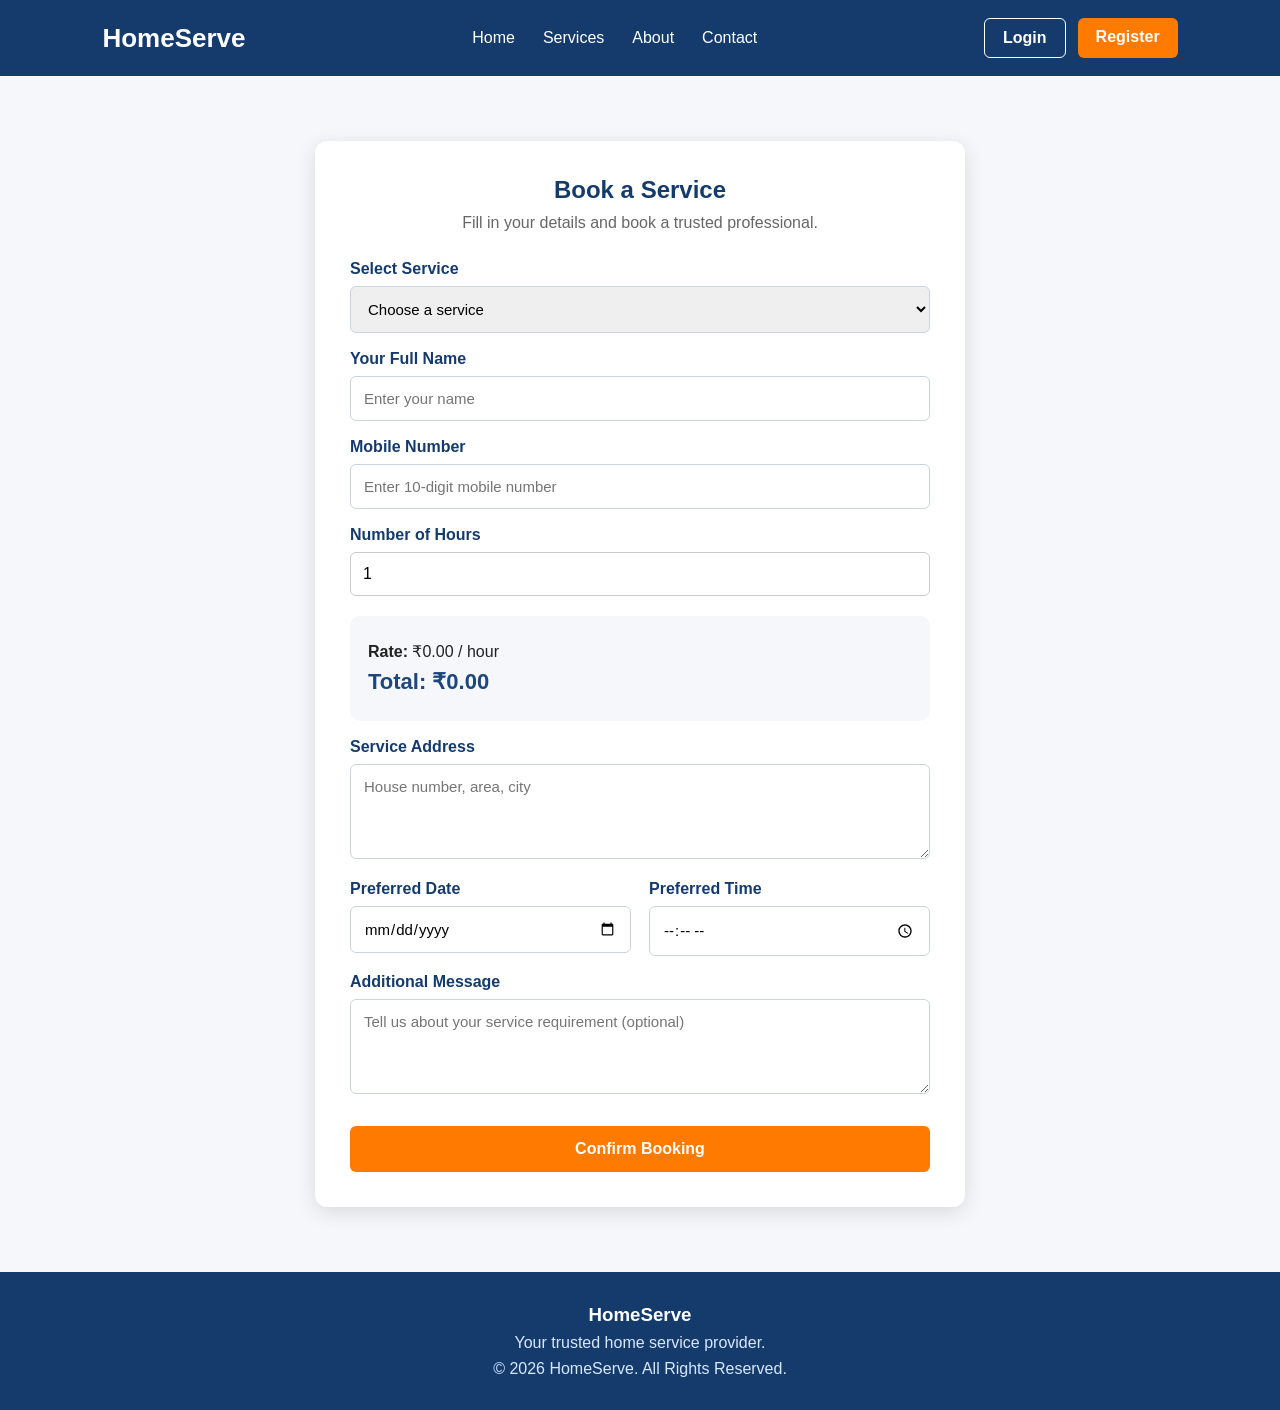
<file: html/booking.html>
<!DOCTYPE html>
<html lang="en">

<head>

    <meta charset="UTF-8">

    <meta name="viewport" content="width=device-width, initial-scale=1.0">

    <title>Book Service | HomeServe</title>

    <link rel="stylesheet" href="../css/bookingstyle.css">

    <style>

        .price-box {
            margin-top: 20px;
            padding: 18px;
            background: #f5f7fb;
            border-radius: 10px;
        }

        .price-box p {
            margin: 8px 0;
        }

        .total-price {
            font-size: 22px;
            font-weight: bold;
            color: #1d477d;
        }

        .hours-input {
            width: 100%;
            padding: 12px;
            border: 1px solid #ccc;
            border-radius: 6px;
            font-size: 16px;
        }

    </style>

</head>


<body>


    <!-- NAVBAR -->

    <nav class="navbar">

        <div class="logo">
            HomeServe
        </div>

        <ul class="nav-links">

            <li>
                <a href="index.html">Home</a>
            </li>

            <li>
                <a href="service.html">Services</a>
            </li>

            <li>
                <a href="index.html#about">About</a>
            </li>

            <li>
                <a href="index.html#contact">Contact</a>
            </li>

        </ul>

        <div class="nav-buttons">

            <a href="login.html" class="login-btn">
                Login
            </a>

            <a href="register.html" class="signup-btn">
                Register
            </a>

        </div>

    </nav>



    <!-- BOOKING SECTION -->

    <section class="booking-section">

        <div class="booking-box">

            <h1>Book a Service</h1>

            <p class="subtitle">
                Fill in your details and book a trusted professional.
            </p>


            <form
    id="bookingForm"
    action="../php/booking_process.php"
    method="POST"
>


                <!-- SERVICE -->

                <label for="service">
                    Select Service
                </label>

                <select
                    id="service"
                    name="service_id"
                    required
                >

                    <option value="">
                        Choose a service
                    </option>

                    <option value="1" data-price="100">
                        Plumber - ₹100/hour
                    </option>

                    <option value="2" data-price="150">
                        Electrician - ₹150/hour
                    </option>

                    <option value="3" data-price="100">
                        Home Cleaning - ₹100/hour
                    </option>

                    <option value="4" data-price="200">
                        AC Repair - ₹200/hour
                    </option>

                    <option value="5" data-price="120">
                        Carpenter - ₹120/hour
                    </option>

                    <option value="6" data-price="200">
                        Painting - ₹200/hour
                    </option>

                </select>



                <!-- NAME -->

                <label for="name">
                    Your Full Name
                </label>

                <input
                    type="text"
                    id="name"
                    name="customer_name"
                    placeholder="Enter your name"
                    required
                >



                <!-- PHONE -->

                <label for="phone">
                    Mobile Number
                </label>

                <input
                    type="tel"
                    id="phone"
                    name="phone"
                    placeholder="Enter 10-digit mobile number"
                    pattern="[0-9]{10}"
                    maxlength="10"
                    required
                >



                <!-- HOURS -->

                <label for="hours">
                    Number of Hours
                </label>

                <input
                    type="number"
                    id="hours"
                    name="hours"
                    class="hours-input"
                    min="1"
                    max="12"
                    value="1"
                    required
                >



                <!-- PRICE -->

                <div
                    class="price-box"
                    id="priceBox"
                >

                    <p>
                        <strong>Rate:</strong>

                        ₹<span id="pricePerHour">
                            0
                        </span>
                        / hour
                    </p>

                    <p class="total-price">

                        Total:

                        ₹<span id="totalPrice">
                            0
                        </span>

                    </p>

                </div>



                <!-- ADDRESS -->

                <label for="address">
                    Service Address
                </label>

                <textarea
                    id="address"
                    name="address"
                    placeholder="House number, area, city"
                    required
                ></textarea>



                <!-- DATE + TIME -->

                <div class="two-inputs">

                    <div>

                        <label for="date">
                            Preferred Date
                        </label>

                        <input
                            type="date"
                            id="date"
                            name="booking_date"
                            required
                        >

                    </div>


                    <div>

                        <label for="time">
                            Preferred Time
                        </label>

                        <input
                            type="time"
                            id="time"
                            name="booking_time"
                            required
                        >

                    </div>

                </div>



                <!-- MESSAGE -->

                <label for="message">
                    Additional Message
                </label>

                <textarea
                    id="message"
                    name="message"
                    placeholder="Tell us about your service requirement (optional)"
                ></textarea>



                <!-- SUBMIT -->

                <button
                    type="submit"
                    class="book-btn"
                >
                    Confirm Booking
                </button>


            </form>

        </div>

    </section>



    <!-- FOOTER -->

    <footer>

        <h3>
            HomeServe
        </h3>

        <p>
            Your trusted home service provider.
        </p>

        <p>
            © 2026 HomeServe. All Rights Reserved.
        </p>

    </footer>



    <!-- JAVASCRIPT -->

    <script>

        const serviceSelect =
            document.getElementById("service");

        const hoursInput =
            document.getElementById("hours");

        const pricePerHour =
            document.getElementById("pricePerHour");

        const totalPrice =
            document.getElementById("totalPrice");


        function calculatePrice() {

            const selectedOption =
                serviceSelect.options[
                    serviceSelect.selectedIndex
                ];

            const price =
                parseFloat(
                    selectedOption.getAttribute("data-price")
                ) || 0;

            const hours =
                parseInt(hoursInput.value) || 0;

            const total =
                price * hours;


            pricePerHour.textContent =
                price.toFixed(2);

            totalPrice.textContent =
                total.toFixed(2);

        }


        serviceSelect.addEventListener(
            "change",
            calculatePrice
        );


        hoursInput.addEventListener(
            "input",
            calculatePrice
        );


        /*
        Set minimum booking date to today
        */

        const dateInput =
            document.getElementById("date");

        const today =
            new Date();

        const year =
            today.getFullYear();

        const month =
            String(
                today.getMonth() + 1
            ).padStart(2, "0");

        const day =
            String(
                today.getDate()
            ).padStart(2, "0");


        dateInput.min =
            `${year}-${month}-${day}`;


        /*
        Initial price
        */

        calculatePrice();

    </script>

<script>
document.addEventListener("DOMContentLoaded", function () {

    const params = new URLSearchParams(window.location.search);
    const selectedService = params.get("service");

    if (!selectedService) {
        return;
    }

    const serviceSelect = document.getElementById("service");

    if (!serviceSelect) {
        return;
    }

    const serviceName = decodeURIComponent(selectedService)
        .trim()
        .toLowerCase();

    for (let option of serviceSelect.options) {

        // "Electrician - ₹150/hour" se sirf "Electrician" lena
        const optionName = option.text
            .split(" - ")[0]
            .trim()
            .toLowerCase();

        if (optionName === serviceName) {

            serviceSelect.value = option.value;

            // Rate aur total calculate karega
            calculatePrice();

            break;
        }
    }

});
</script>
</body>

</html>
</file>
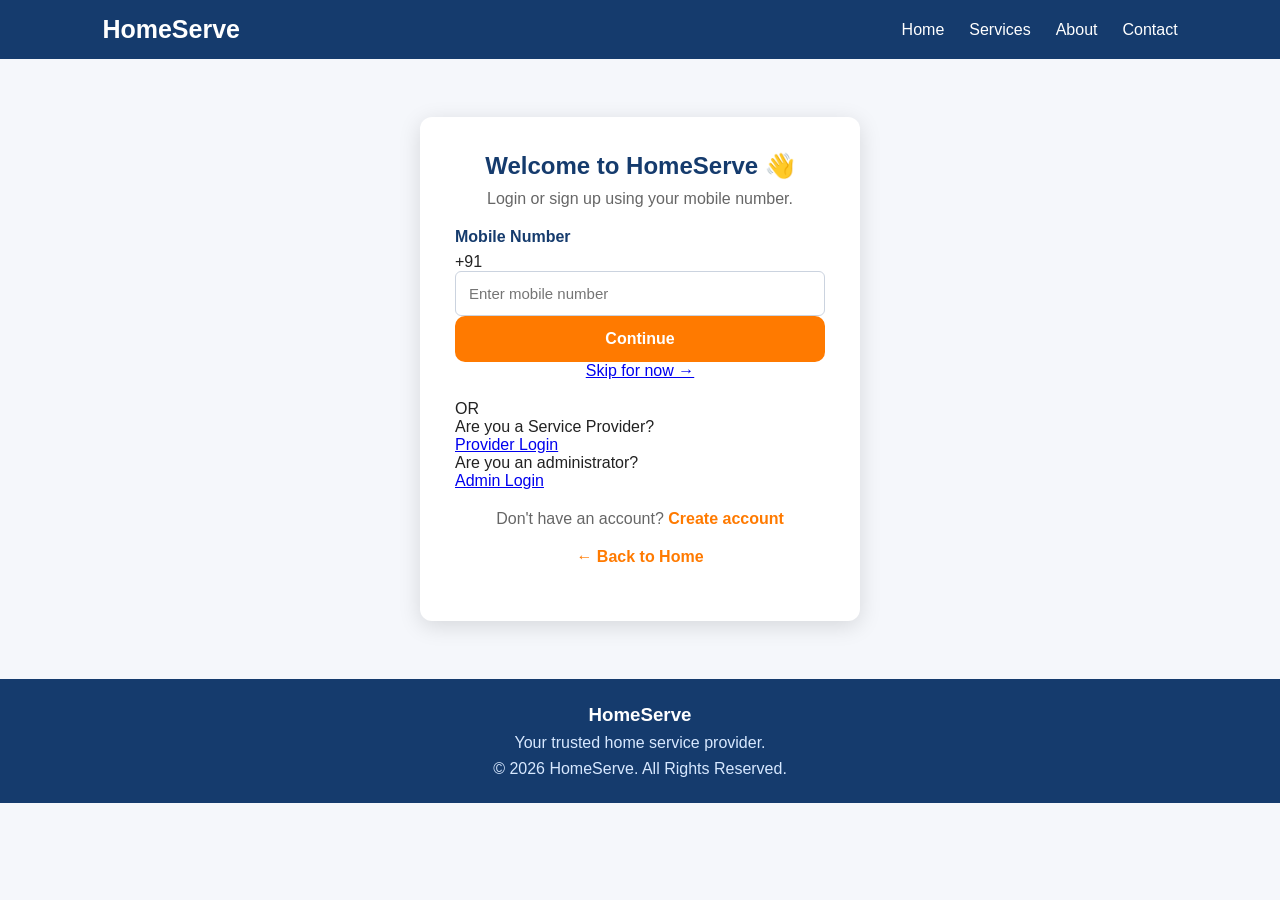
<file: html/login.html>
<!DOCTYPE html>
<html lang="en">

<head>
    <meta charset="UTF-8">
    <meta name="viewport" content="width=device-width, initial-scale=1.0">

    <title>Login | HomeServe</title>

    <!-- CSS -->
    <link rel="stylesheet" href="../css/loginstyle.css">
</head>

<body>

    <!-- ================= NAVBAR ================= -->

    <nav class="navbar">

        <div class="logo">
            HomeServe
        </div>

        <ul class="nav-links">

            <li>
                <a href="index.html">Home</a>
            </li>

            <li>
                <a href="service.html">Services</a>
            </li>

            <li>
                <a href="index.html#about">About</a>
            </li>

            <li>
                <a href="index.html#contact">Contact</a>
            </li>

        </ul>

    </nav>


    <!-- ================= LOGIN SECTION ================= -->

    <section class="login-section">

        <div class="login-box">

            <h1>
                Welcome to HomeServe 👋
            </h1>

            <p class="login-description">
                Login or sign up using your mobile number.
            </p>


            <!-- ================= CUSTOMER MOBILE LOGIN ================= -->

            <form
                id="customerForm"
                action="../php/send_otp.php"
                method="POST"
            >

                <!--
                    Default redirect is dashboard.
                    If user came from Book Now,
                    JavaScript will change this to booking.
                -->

                <input
                    type="hidden"
                    name="redirect"
                    id="redirect"
                    value="dashboard"
                >


                <!-- MOBILE NUMBER -->

                <label for="phone">
                    Mobile Number
                </label>

              <div class="phone-input">

                    <span>
                        +91
                    </span>

                    <input
                        type="tel"
                        id="phone"
                        name="phone"
                        placeholder="Enter mobile number"
                        maxlength="10"
                        pattern="[0-9]{10}"
                        inputmode="numeric"
                        autocomplete="tel"
                        required
                    >

                </div>


                <!-- CONTINUE BUTTON -->

              <button type="submit" id="continueBtn">
    <span id="btnText">Continue</span>

    <span id="btnSpinner" class="spinner" hidden></span>
</button>

            </form>


            <!-- ================= SKIP ================= -->

            <p class="skip-text">

                <a href="index.html">
                    Skip for now →
                </a>

            </p>


            <!-- ================= STAFF LOGIN ================= -->

            <div class="staff-login">

                <div class="divider">
                    <span>OR</span>
                </div>


                <!-- PROVIDER LOGIN -->

                <p>
                    Are you a Service Provider?
                </p>

                <a
                    href="provider-login.html"
                    class="staff-link"
                >
                    Provider Login
                </a>


                <!-- ADMIN LOGIN -->

                <p class="admin-question">
                    Are you an administrator?
                </p>

                <a
                    href="../admin/login.php"
                    class="staff-link"
                >
                    Admin Login
                </a>

            </div>


            <!-- ================= REGISTER ================= -->

            <p class="register-text">

                Don't have an account?

                <a href="register.html">
                    Create account
                </a>

            </p>


            <!-- ================= BACK TO HOME ================= -->

            <p class="register-text">

                <a href="index.html">
                    ← Back to Home
                </a>

            </p>

        </div>

    </section>


    <!-- ================= FOOTER ================= -->

    <footer>

        <h3>
            HomeServe
        </h3>

        <p>
            Your trusted home service provider.
        </p>

        <p>
            © 2026 HomeServe. All Rights Reserved.
        </p>

    </footer>


    <!-- ================= LOGIN SCRIPT ================= -->

    <script>

        /*
         * Get URL parameters.
         *
         * Example:
         * login.html?redirect=booking
         */

        const params =
            new URLSearchParams(window.location.search);


        /*
         * Get redirect value.
         */

        const redirect =
            params.get("redirect");


        /*
         * If customer came from Book Now,
         * redirect to booking after OTP login.
         */

        if (redirect === "booking") {

            document.getElementById("redirect").value =
                "booking";

        }


        /*
         * MOBILE NUMBER VALIDATION
         *
         * Allow only numbers.
         */

        const phoneInput =
            document.getElementById("phone");


        phoneInput.addEventListener(
            "input",
            function () {

                this.value =
                    this.value.replace(/\D/g, "");

            }
        );

        const customerForm = document.getElementById("customerForm");
const continueBtn = document.getElementById("continueBtn");
const btnText = document.getElementById("btnText");
const btnSpinner = document.getElementById("btnSpinner");

customerForm.addEventListener("submit", function (event) {

    // Invalid form par loading start nahi hogi
    if (!customerForm.checkValidity()) {
        return;
    }

    // Double submission prevent karo
    if (continueBtn.disabled) {
        event.preventDefault();
        return;
    }

    // Loading state immediately show karo
    continueBtn.disabled = true;
    btnText.textContent = "Sending OTP...";
    btnSpinner.hidden = false;

});
    </script>

</body>

</html>
</file>
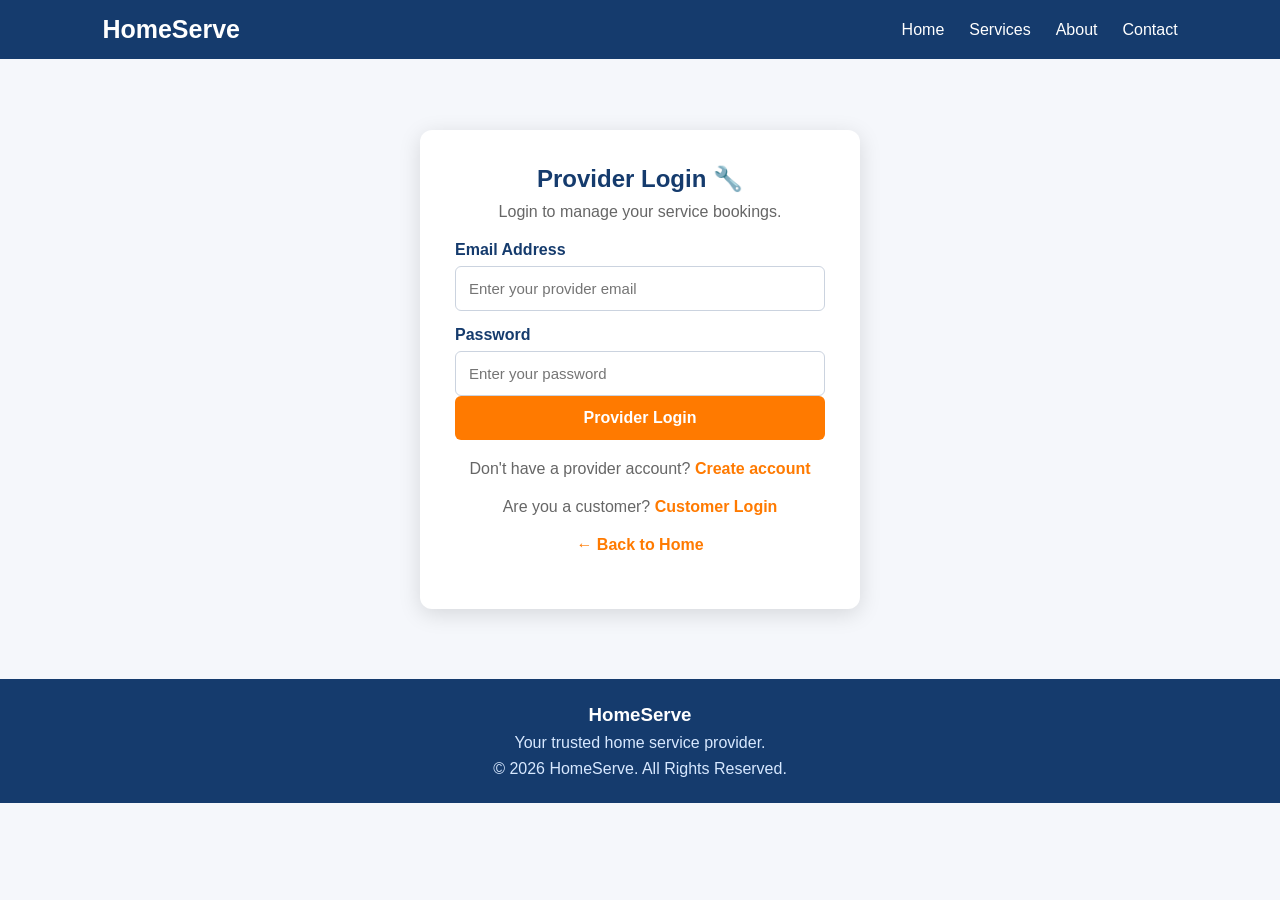
<file: html/provider-login.html>
<!DOCTYPE html>
<html lang="en">

<head>
    <meta charset="UTF-8">
    <meta name="viewport" content="width=device-width, initial-scale=1.0">

    <title>Provider Login | HomeServe</title>

    <link rel="stylesheet" href="../css/loginstyle.css">
</head>

<body>

    <nav class="navbar">

        <div class="logo">
            HomeServe
        </div>

        <ul class="nav-links">

            <li>
                <a href="home.html">Home</a>
            </li>

            <li>
                <a href="service.html">Services</a>
            </li>

            <li>
                <a href="home.html#about">About</a>
            </li>

            <li>
                <a href="home.html#contact">Contact</a>
            </li>

        </ul>

    </nav>


    <section class="login-section">

        <div class="login-box">

            <h1>
                Provider Login 🔧
            </h1>

            <p class="login-description">
                Login to manage your service bookings.
            </p>


            <form
                action="../php/login_process.php"
                method="POST"
            >

                <input
                    type="hidden"
                    name="login_role"
                    value="provider"
                >


                <label for="email">
                    Email Address
                </label>

                <input
                    type="email"
                    id="email"
                    name="email"
                    placeholder="Enter your provider email"
                    autocomplete="email"
                    required
                >


                <label for="password">
                    Password
                </label>

                <input
                    type="password"
                    id="password"
                    name="password"
                    placeholder="Enter your password"
                    autocomplete="current-password"
                    required
                >


                <button type="submit">
                    Provider Login
                </button>

            </form>


            <p class="register-text">

                Don't have a provider account?

                <a href="register.html">
                    Create account
                </a>

            </p>


            <p class="register-text">

                Are you a customer?

                <a href="login.html">
                    Customer Login
                </a>

            </p>


            <p class="register-text">

                <a href="home.html">
                    ← Back to Home
                </a>

            </p>

        </div>

    </section>


    <footer>

        <h3>
            HomeServe
        </h3>

        <p>
            Your trusted home service provider.
        </p>

        <p>
            © 2026 HomeServe. All Rights Reserved.
        </p>

    </footer>

</body>

</html>
</file>
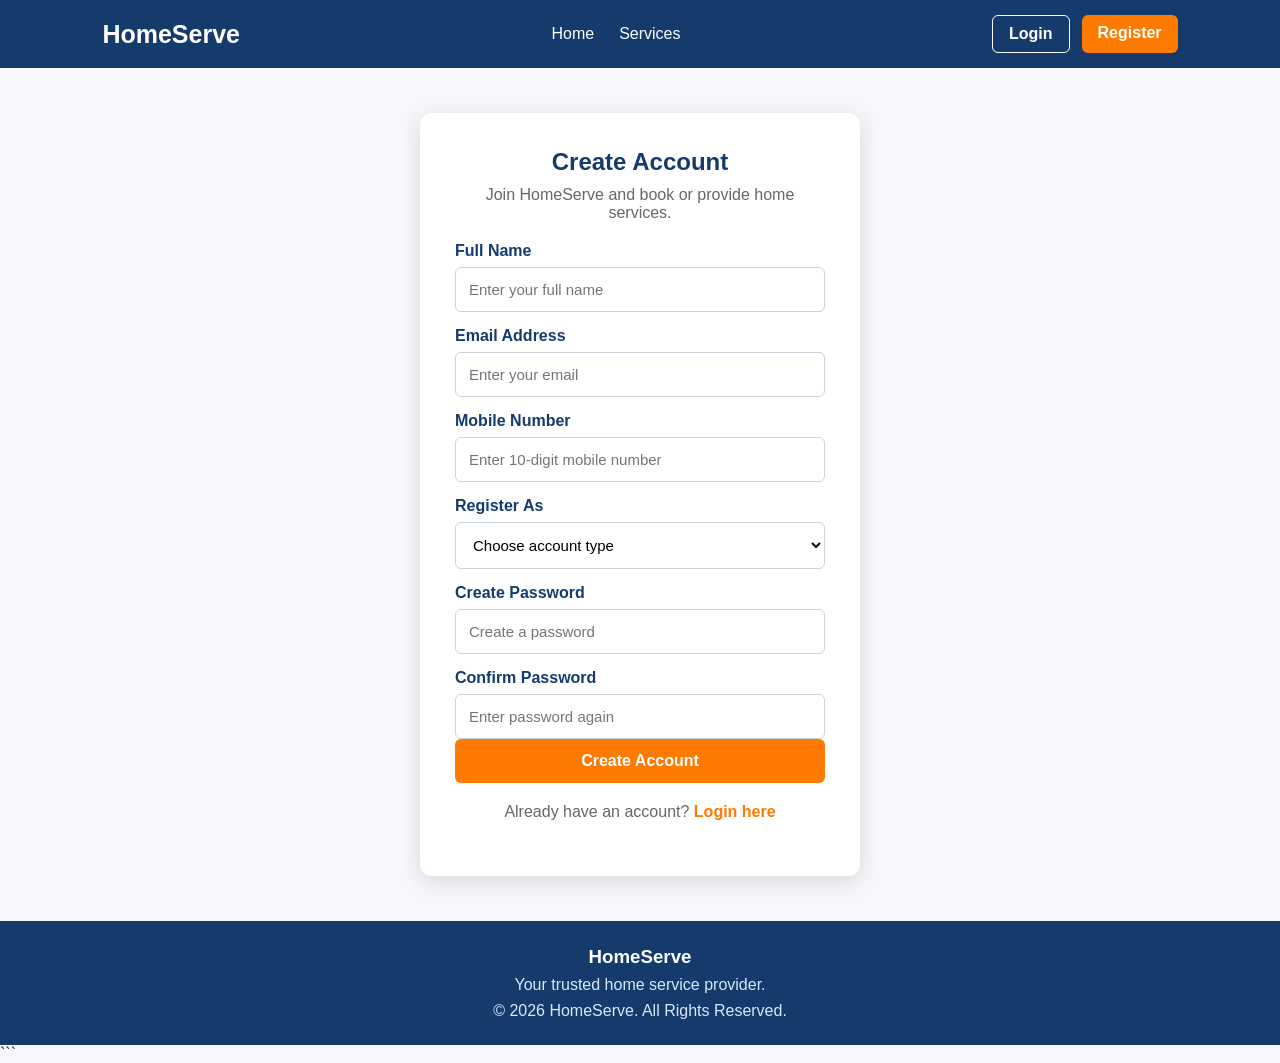
<file: html/register.html>
<!DOCTYPE html>
<html lang="en">

<head>
    <meta charset="UTF-8">
    <meta name="viewport" content="width=device-width, initial-scale=1.0">

    <title>Register | HomeServe</title>

    <link rel="stylesheet" href="../css/loginstyle.css">
</head>

<body>

    <nav class="navbar">
        <div class="logo">HomeServe</div>

        <ul class="nav-links">
            <li><a href="index.html">Home</a></li>
            <li><a href="service.html">Services</a></li>
        </ul>

        <div class="nav-buttons">
            <a href="login.html" class="login-btn">Login</a>
            <a href="register.html" class="signup-btn">Register</a>
        </div>
    </nav>


    <section class="login-section">

        <div class="login-box">

            <h1>Create Account</h1>

            <p>
                Join HomeServe and book or provide home services.
            </p>


            <form action="../php/register_process.php" method="POST">

                <label for="fullName">Full Name</label>

                <input
                    type="text"
                    id="fullName"
                    name="full_name"
                    placeholder="Enter your full name"
                    required
                >


                <label for="registerEmail">Email Address</label>

                <input
                    type="email"
                    id="registerEmail"
                    name="email"
                    placeholder="Enter your email"
                    required
                >


                <label for="registerPhone">Mobile Number</label>

                <input
                    type="tel"
                    id="registerPhone"
                    name="phone"
                    placeholder="Enter 10-digit mobile number"
                    pattern="[0-9]{10}"
                    maxlength="10"
                    required
                >


                <label for="userRole">Register As</label>

                <select id="userRole" name="role" required>

                    <option value="">
                        Choose account type
                    </option>

                    <option value="customer">
                        Customer
                    </option>

                    <option value="provider">
                        Service Provider
                    </option>

                </select>


                <!-- Provider Service Selection -->

                <div id="providerServiceBox" style="display: none;">

                    <label for="serviceId">
                        Select Your Service
                    </label>

                    <select id="serviceId" name="service_id">

                        <option value="">
                            Choose service
                        </option>

                        <option value="1">
                            Electrical
                        </option>

                        <option value="2">
                            Plumbing
                        </option>

                        <option value="3">
                            Cleaning
                        </option>

                        <option value="4">
                            AC Repair
                        </option>

                    </select>

                </div>


                <label for="registerPassword">
                    Create Password
                </label>

                <input
                    type="password"
                    id="registerPassword"
                    name="password"
                    placeholder="Create a password"
                    required
                >


                <label for="confirmPassword">
                    Confirm Password
                </label>

                <input
                    type="password"
                    id="confirmPassword"
                    name="confirm_password"
                    placeholder="Enter password again"
                    required
                >


                <button type="submit">
                    Create Account
                </button>

            </form>


            <p class="register-text">

                Already have an account?

                <a href="login.html">
                    Login here
                </a>

            </p>

        </div>

    </section>


    <footer>

        <h3>HomeServe</h3>

        <p>
            Your trusted home service provider.
        </p>

        <p>
            © 2026 HomeServe. All Rights Reserved.
        </p>

    </footer>


    <script>

        const roleSelect =
            document.getElementById("userRole");

        const serviceBox =
            document.getElementById("providerServiceBox");

        const serviceSelect =
            document.getElementById("serviceId");


        roleSelect.addEventListener("change", function () {

            if (this.value === "provider") {

                serviceBox.style.display = "block";

                serviceSelect.required = true;

            } else {

                serviceBox.style.display = "none";

                serviceSelect.required = false;

                serviceSelect.value = "";

            }

        });

    </script>

</body>

</html>
```
</file>
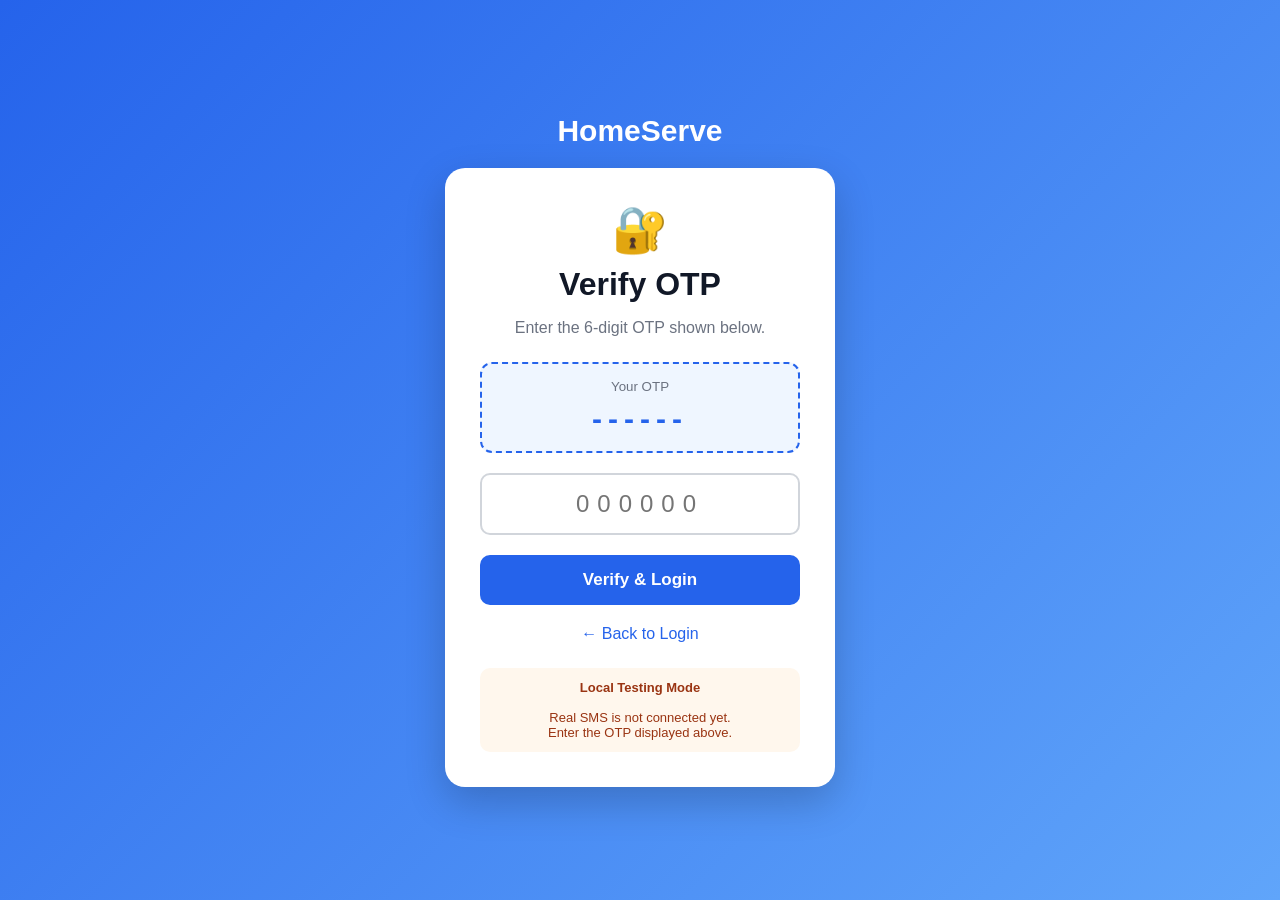
<file: html/verify_otp.html>
<!DOCTYPE html>
<html lang="en">

<head>
    <meta charset="UTF-8">
    <meta name="viewport" content="width=device-width, initial-scale=1.0">

    <title>Verify OTP | HomeServe</title>

    <style>
        * {
            box-sizing: border-box;
        }

        body {
            margin: 0;
            font-family: Arial, sans-serif;
            background: linear-gradient(135deg, #2563eb, #60a5fa);
            min-height: 100vh;
            display: flex;
            justify-content: center;
            align-items: center;
        }

        .container {
            width: 100%;
            max-width: 430px;
            padding: 20px;
        }

        .logo {
            text-align: center;
            color: white;
            font-size: 30px;
            font-weight: bold;
            margin-bottom: 20px;
        }

        .card {
            background: white;
            border-radius: 20px;
            padding: 35px;
            text-align: center;
            box-shadow: 0 15px 40px rgba(0, 0, 0, 0.20);
        }

        .icon {
            font-size: 45px;
            margin-bottom: 10px;
        }

        h1 {
            margin: 10px 0;
            color: #111827;
        }

        .description {
            color: #6b7280;
            margin-bottom: 25px;
        }

        .otp-display {
            background: #eff6ff;
            border: 2px dashed #2563eb;
            border-radius: 12px;
            padding: 15px;
            margin-bottom: 20px;
        }

        .otp-display small {
            display: block;
            color: #6b7280;
            margin-bottom: 8px;
        }

        .otp-number {
            font-size: 30px;
            font-weight: bold;
            letter-spacing: 6px;
            color: #2563eb;
        }

        .otp-input {
            width: 100%;
            padding: 15px;
            font-size: 24px;
            text-align: center;
            letter-spacing: 8px;
            border: 2px solid #d1d5db;
            border-radius: 10px;
            outline: none;
        }

        .otp-input:focus {
            border-color: #2563eb;
        }

        .verify-btn {
            width: 100%;
            padding: 15px;
            margin-top: 20px;
            border: none;
            border-radius: 10px;
            background: #2563eb;
            color: white;
            font-size: 17px;
            font-weight: bold;
            cursor: pointer;
        }

        .verify-btn:hover {
            background: #1d4ed8;
        }

        .back {
            display: block;
            margin-top: 20px;
            color: #2563eb;
            text-decoration: none;
        }

        .demo {
            margin-top: 25px;
            padding: 12px;
            background: #fff7ed;
            border-radius: 10px;
            color: #9a3412;
            font-size: 13px;
        }
    </style>
</head>

<body>

<div class="container">

    <div class="logo">
        HomeServe
    </div>

    <div class="card">

        <div class="icon">
            🔐
        </div>

        <h1>
            Verify OTP
        </h1>

        <p class="description">
            Enter the 6-digit OTP shown below.
        </p>

        <!-- TEST OTP -->
        <div class="otp-display">

            <small>
                Your OTP
            </small>

            <div class="otp-number" id="otpNumber">
                ------
            </div>

        </div>

        <!-- VERIFY FORM -->
        <form action="../php/verify_otp.php" method="POST">

            <input
                type="hidden"
                name="redirect"
                id="redirect"
                value="dashboard"
            >

            <input
                type="text"
                name="otp"
                class="otp-input"
                placeholder="000000"
                maxlength="6"
                inputmode="numeric"
                autocomplete="one-time-code"
                pattern="[0-9]{6}"
                required
            >

            <button
                type="submit"
                class="verify-btn"
            >
                Verify & Login
            </button>

        </form>

        <a
            href="login.html"
            class="back"
        >
            ← Back to Login
        </a>

        <div class="demo">

            <strong>Local Testing Mode</strong>

            <br><br>

            Real SMS is not connected yet.

            <br>

            Enter the OTP displayed above.

        </div>

    </div>

</div>

<script>

const params = new URLSearchParams(window.location.search);

const redirect = params.get("redirect");
const testOtp = params.get("test_otp");

/* Redirect value */
if (redirect === "booking") {
    document.getElementById("redirect").value = "booking";
}

/* Show OTP */
if (testOtp) {
    document.getElementById("otpNumber").textContent = testOtp;
}

</script>

</body>

</html>
</file>
<file: css/bookingstyle.css>
* {
    margin: 0;
    padding: 0;
    box-sizing: border-box;
    font-family: Arial, sans-serif;
}

body {
    background-color: #f5f7fb;
    color: #222;
}

.navbar {
    background-color: #153b6d;
    color: white;
    display: flex;
    align-items: center;
    justify-content: space-between;
    padding: 18px 8%;
}

.logo {
    font-size: 26px;
    font-weight: bold;
}

.nav-links {
    display: flex;
    list-style: none;
    gap: 28px;
}

.nav-links a {
    color: white;
    text-decoration: none;
}

.nav-buttons {
    display: flex;
    gap: 12px;
}

.login-btn,
.signup-btn {
    padding: 10px 18px;
    border-radius: 6px;
    text-decoration: none;
    font-weight: bold;
}

.login-btn {
    border: 1px solid white;
    color: white;
}

.signup-btn {
    color: white;
    background-color: #ff7a00;
}

.booking-section {
    padding: 65px 20px;
    min-height: 650px;
}

.booking-box {
    max-width: 650px;
    margin: auto;
    padding: 35px;
    background: white;
    border-radius: 12px;
    box-shadow: 0 5px 20px rgba(0, 0, 0, 0.12);
}

.booking-box h1 {
    color: #153b6d;
    text-align: center;
    margin-bottom: 10px;
}

.subtitle {
    text-align: center;
    color: #666;
    margin-bottom: 28px;
}

label {
    display: block;
    font-weight: bold;
    margin: 17px 0 8px;
    color: #153b6d;
}

input,
select,
textarea {
    width: 100%;
    padding: 13px;
    border: 1px solid #cbd3df;
    border-radius: 6px;
    font-size: 15px;
}

textarea {
    height: 95px;
    resize: vertical;
}

.two-inputs {
    display: grid;
    grid-template-columns: 1fr 1fr;
    gap: 18px;
}

.book-btn {
    width: 100%;
    margin-top: 28px;
    padding: 14px;
    border: none;
    background-color: #ff7a00;
    color: white;
    border-radius: 6px;
    font-size: 16px;
    font-weight: bold;
    cursor: pointer;
}

.book-btn:hover {
    background-color: #d95f00;
}

#successMessage {
    color: green;
    text-align: center;
    font-weight: bold;
    margin-top: 20px;
}

footer {
    background-color: #153b6d;
    color: white;
    text-align: center;
    padding: 32px 20px;
}

footer p {
    margin-top: 8px;
    color: #d7e8ff;
}

@media (max-width: 600px) {
    .navbar {
        flex-direction: column;
        gap: 16px;
    }

    .nav-links {
        gap: 14px;
        flex-wrap: wrap;
        justify-content: center;
    }

    .two-inputs {
        grid-template-columns: 1fr;
        gap: 0;
    }

    .booking-box {
        padding: 25px 20px;
    }
}
</file>
<file: css/loginstyle.css>
* {
    margin: 0;
    padding: 0;
    box-sizing: border-box;
    font-family: Arial, sans-serif;
}

body {
    background: #f5f7fb;
    color: #222;
}

.navbar {
    background: #153b6d;
    display: flex;
    justify-content: space-between;
    align-items: center;
    padding: 15px 8%;
    color: white;
}

.logo {
    font-size: 25px;
    font-weight: bold;
}

.nav-links {
    display: flex;
    list-style: none;
    gap: 25px;
}

.nav-links a {
    color: white;
    text-decoration: none;
}

.nav-buttons {
    display: flex;
    gap: 12px;
}

.login-btn,
.signup-btn {
    padding: 9px 16px;
    text-decoration: none;
    border-radius: 6px;
    font-weight: bold;
}

.login-btn {
    color: white;
    border: 1px solid white;
}

.signup-btn {
    color: white;
    background: #ff7a00;
}

.login-section {
    min-height: 620px;
    display: flex;
    justify-content: center;
    align-items: center;
    padding: 45px 20px;
}

.login-box {
    width: 100%;
    max-width: 440px;
    padding: 35px;
    background: white;
    border-radius: 12px;
    box-shadow: 0 5px 22px rgba(0, 0, 0, 0.13);
}

.login-box h1,
.login-box > p {
    text-align: center;
}

.login-box h1 {
    color: #153b6d;
    margin-bottom: 10px;
}

.login-box > p {
    color: #666;
    margin-bottom: 20px;
}

label {
    display: block;
    color: #153b6d;
    font-weight: bold;
    margin: 15px 0 7px;
}

input[type="email"],
input[type="password"] {
    width: 100%;
    padding: 13px;
    border: 1px solid #cbd3df;
    border-radius: 6px;
    font-size: 15px;
}

.login-options {
    display: flex;
    justify-content: space-between;
    align-items: center;
    margin: 16px 0 22px;
    font-size: 14px;
}

.login-options a,
.register-text a {
    color: #ff7a00;
    text-decoration: none;
    font-weight: bold;
}

.remember {
    margin: 0;
    font-size: 14px;
}

.login-box button {
    width: 100%;
    padding: 13px;
    border: none;
    border-radius: 6px;
    background: #ff7a00;
    color: white;
    font-size: 16px;
    font-weight: bold;
    cursor: pointer;
}

.login-box button:hover {
    background: #d95f00;
}

#loginMessage {
    color: green;
    font-weight: bold;
    margin-top: 16px;
}

.register-text {
    margin-top: 20px !important;
}

footer {
    text-align: center;
    background: #153b6d;
    color: white;
    padding: 25px;
}

footer p {
    margin-top: 8px;
    color: #d7e8ff;
}

@media (max-width: 600px) {
    .navbar {
        flex-direction: column;
        gap: 14px;
    }

    .nav-links {
        gap: 14px;
        flex-wrap: wrap;
        justify-content: center;
    }

    .login-box {
        padding: 28px 20px;
    }
}
input[type="text"],
input[type="tel"],
select {
    width: 100%;
    padding: 13px;
    border: 1px solid #cbd3df;
    border-radius: 6px;
    font-size: 15px;
    background-color: white;
}
/* Interactive loading button */

#continueBtn {
    display: flex;
    align-items: center;
    justify-content: center;
    gap: 10px;

    width: 100%;
    padding: 14px;

    border: none;
    border-radius: 10px;

    cursor: pointer;
    font-size: 16px;
    font-weight: 600;

    transition:
        transform 0.2s ease,
        opacity 0.2s ease;
}

#continueBtn:hover {
    transform: translateY(-2px);
}

#continueBtn:active {
    transform: scale(0.98);
}

#continueBtn:disabled {
    cursor: wait;
    opacity: 0.8;
}

/* Circular loading animation */

.spinner {
    width: 18px;
    height: 18px;

    border: 2px solid rgba(255, 255, 255, 0.4);
    border-top-color: white;

    border-radius: 50%;

    animation: spin 0.7s linear infinite;
}

.spinner[hidden] {
    display: none;
}

@keyframes spin {
    to {
        transform: rotate(360deg);
    }
}
/* ============================= */
/* INTERACTIVE CONTINUE BUTTON */
/* ============================= */

#continueBtn {
    display: flex;
    align-items: center;
    justify-content: center;
    gap: 10px;

    width: 100%;
    padding: 14px 20px;

    border: none;
    border-radius: 10px;

    cursor: pointer;
    font-size: 16px;
    font-weight: 600;

    transition: transform 0.2s ease, opacity 0.2s ease;
}

#continueBtn:hover:not(:disabled) {
    transform: translateY(-2px);
}

#continueBtn:active:not(:disabled) {
    transform: scale(0.98);
}

#continueBtn:disabled {
    cursor: wait;
    opacity: 0.8;
}

/* Spinner */

#btnSpinner.spinner {
    width: 18px;
    height: 18px;

    border: 2px solid rgba(255, 255, 255, 0.4);
    border-top-color: white;

    border-radius: 50%;

    display: inline-block;
    box-sizing: border-box;

    animation: homeserve-spin 0.7s linear infinite;
}

#btnSpinner[hidden] {
    display: none !important;
}

@keyframes homeserve-spin {
    to {
        transform: rotate(360deg);
    }
}
</file>
